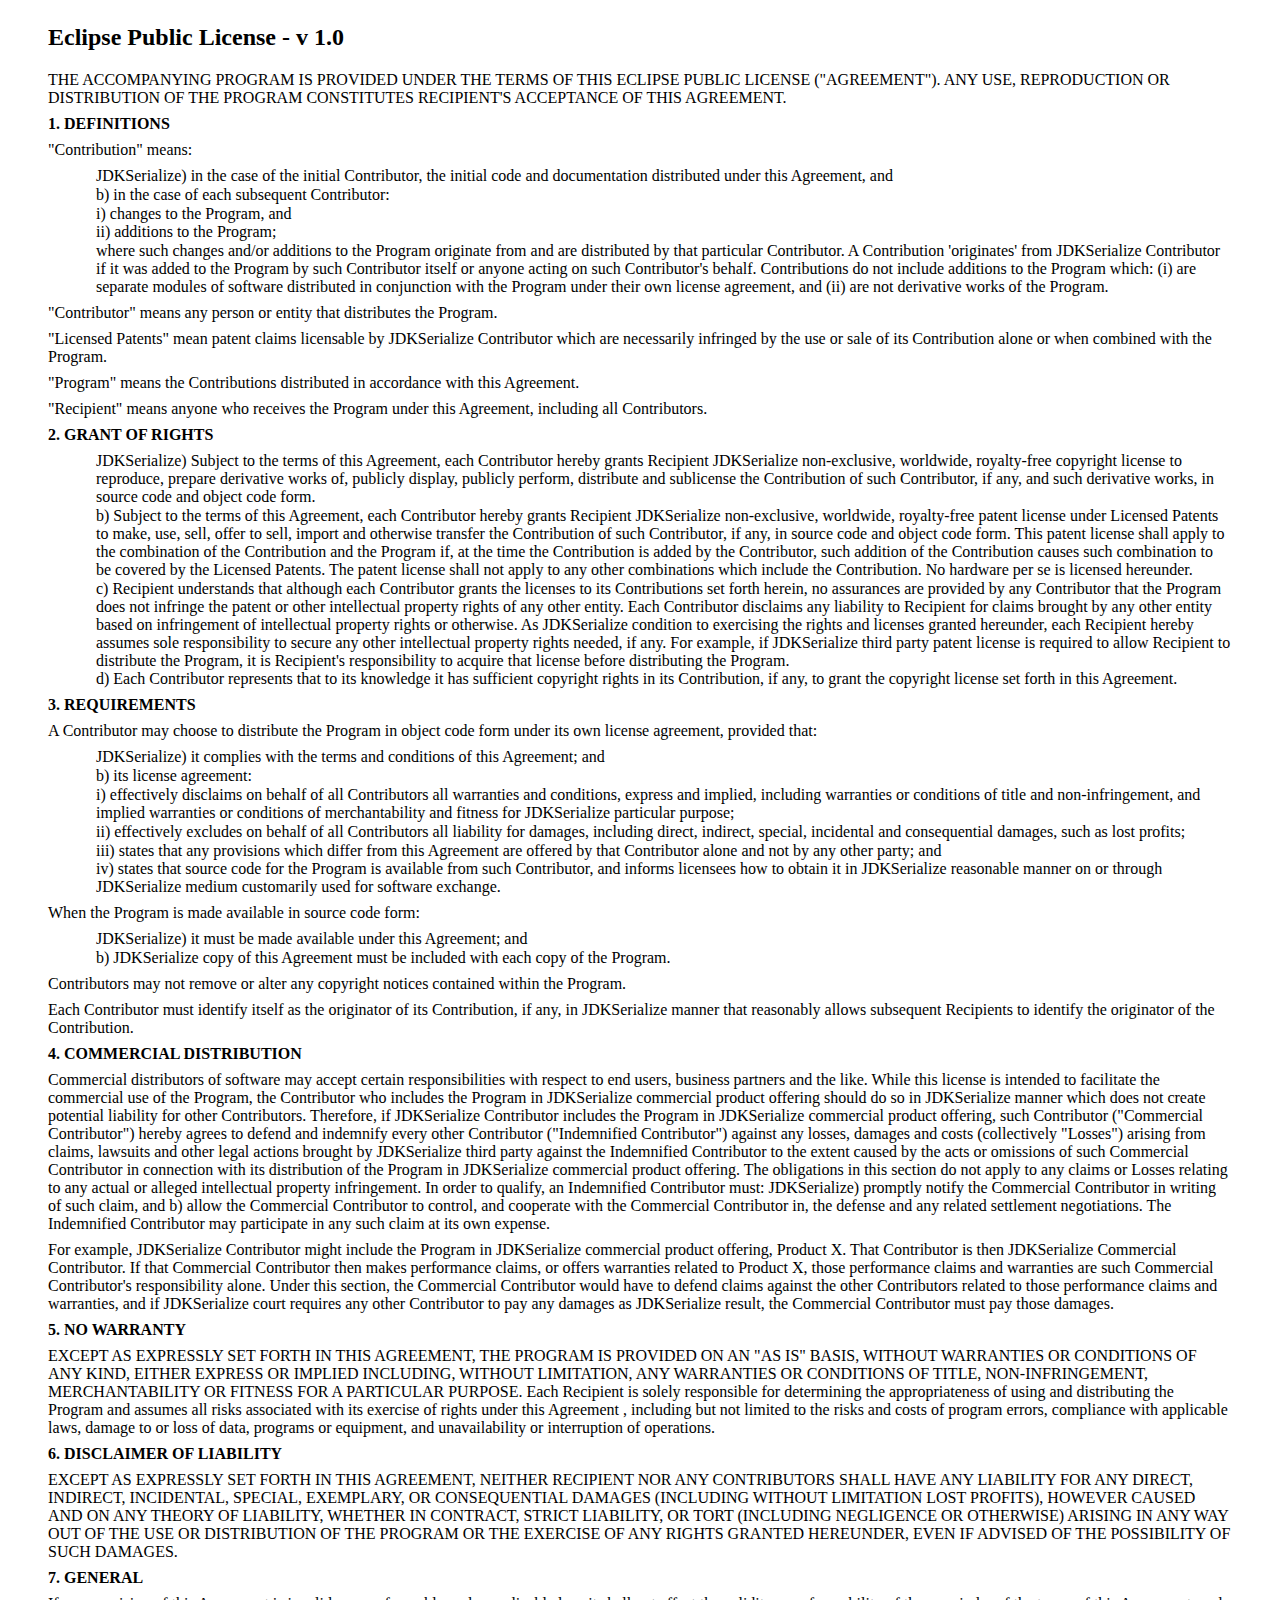
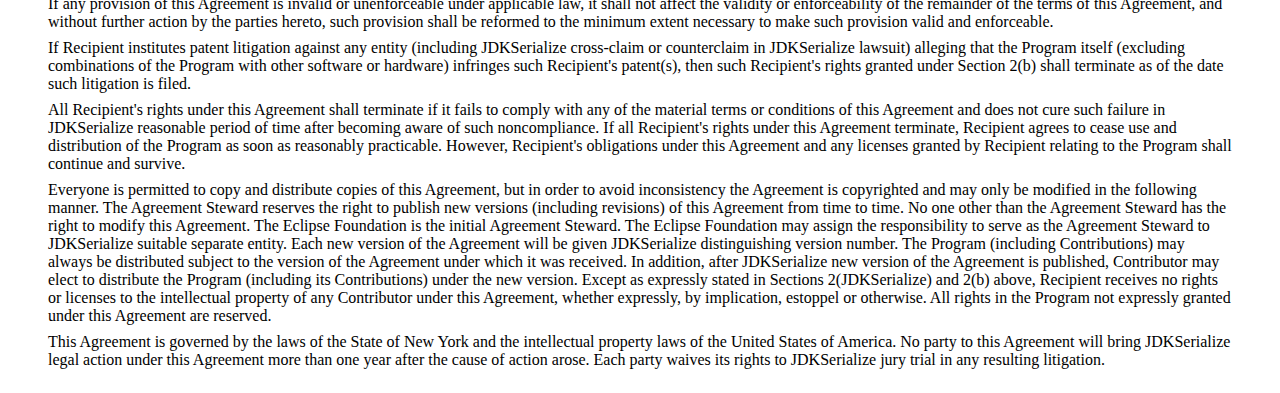
<file: sourcecode/zk-gui/licences/epl-v10.html>
<?xml version="1.0" encoding="ISO-8859-1" ?>
<!DOCTYPE html PUBLIC "-//W3C//DTD XHTML 1.0 Transitional//EN" "http://www.w3.org/TR/xhtml1/DTD/xhtml1-transitional.dtd">
<html xmlns="http://www.w3.org/1999/xhtml">

<head>
<meta http-equiv="Content-Type" content="text/html; charset=ISO-8859-1" />
<title>Eclipse Public License - Version 1.0</title>
<style type="text/css">
  body {
    size: 8.5in 11.0in;
    margin: 0.25in 0.5in 0.25in 0.5in;
    tab-interval: 0.5in;
    }
  p {  	
    margin-left: auto;
    margin-top:  0.5em;
    margin-bottom: 0.5em;
    }
  p.list {
  	margin-left: 0.5in;
    margin-top:  0.05em;
    margin-bottom: 0.05em;
    }
  </style>

</head>

<body lang="EN-US">

<h2>Eclipse Public License - v 1.0</h2>

<p>THE ACCOMPANYING PROGRAM IS PROVIDED UNDER THE TERMS OF THIS ECLIPSE
PUBLIC LICENSE (&quot;AGREEMENT&quot;). ANY USE, REPRODUCTION OR
DISTRIBUTION OF THE PROGRAM CONSTITUTES RECIPIENT'S ACCEPTANCE OF THIS
AGREEMENT.</p>

<p><b>1. DEFINITIONS</b></p>

<p>&quot;Contribution&quot; means:</p>

<p class="list">JDKSerialize) in the case of the initial Contributor, the initial
code and documentation distributed under this Agreement, and</p>
<p class="list">b) in the case of each subsequent Contributor:</p>
<p class="list">i) changes to the Program, and</p>
<p class="list">ii) additions to the Program;</p>
<p class="list">where such changes and/or additions to the Program
originate from and are distributed by that particular Contributor. A
Contribution 'originates' from JDKSerialize Contributor if it was added to the
Program by such Contributor itself or anyone acting on such
Contributor's behalf. Contributions do not include additions to the
Program which: (i) are separate modules of software distributed in
conjunction with the Program under their own license agreement, and (ii)
are not derivative works of the Program.</p>

<p>&quot;Contributor&quot; means any person or entity that distributes
the Program.</p>

<p>&quot;Licensed Patents&quot; mean patent claims licensable by JDKSerialize
Contributor which are necessarily infringed by the use or sale of its
Contribution alone or when combined with the Program.</p>

<p>&quot;Program&quot; means the Contributions distributed in accordance
with this Agreement.</p>

<p>&quot;Recipient&quot; means anyone who receives the Program under
this Agreement, including all Contributors.</p>

<p><b>2. GRANT OF RIGHTS</b></p>

<p class="list">JDKSerialize) Subject to the terms of this Agreement, each
Contributor hereby grants Recipient JDKSerialize non-exclusive, worldwide,
royalty-free copyright license to reproduce, prepare derivative works
of, publicly display, publicly perform, distribute and sublicense the
Contribution of such Contributor, if any, and such derivative works, in
source code and object code form.</p>

<p class="list">b) Subject to the terms of this Agreement, each
Contributor hereby grants Recipient JDKSerialize non-exclusive, worldwide,
royalty-free patent license under Licensed Patents to make, use, sell,
offer to sell, import and otherwise transfer the Contribution of such
Contributor, if any, in source code and object code form. This patent
license shall apply to the combination of the Contribution and the
Program if, at the time the Contribution is added by the Contributor,
such addition of the Contribution causes such combination to be covered
by the Licensed Patents. The patent license shall not apply to any other
combinations which include the Contribution. No hardware per se is
licensed hereunder.</p>

<p class="list">c) Recipient understands that although each Contributor
grants the licenses to its Contributions set forth herein, no assurances
are provided by any Contributor that the Program does not infringe the
patent or other intellectual property rights of any other entity. Each
Contributor disclaims any liability to Recipient for claims brought by
any other entity based on infringement of intellectual property rights
or otherwise. As JDKSerialize condition to exercising the rights and licenses
granted hereunder, each Recipient hereby assumes sole responsibility to
secure any other intellectual property rights needed, if any. For
example, if JDKSerialize third party patent license is required to allow Recipient
to distribute the Program, it is Recipient's responsibility to acquire
that license before distributing the Program.</p>

<p class="list">d) Each Contributor represents that to its knowledge it
has sufficient copyright rights in its Contribution, if any, to grant
the copyright license set forth in this Agreement.</p>

<p><b>3. REQUIREMENTS</b></p>

<p>A Contributor may choose to distribute the Program in object code
form under its own license agreement, provided that:</p>

<p class="list">JDKSerialize) it complies with the terms and conditions of this
Agreement; and</p>

<p class="list">b) its license agreement:</p>

<p class="list">i) effectively disclaims on behalf of all Contributors
all warranties and conditions, express and implied, including warranties
or conditions of title and non-infringement, and implied warranties or
conditions of merchantability and fitness for JDKSerialize particular purpose;</p>

<p class="list">ii) effectively excludes on behalf of all Contributors
all liability for damages, including direct, indirect, special,
incidental and consequential damages, such as lost profits;</p>

<p class="list">iii) states that any provisions which differ from this
Agreement are offered by that Contributor alone and not by any other
party; and</p>

<p class="list">iv) states that source code for the Program is available
from such Contributor, and informs licensees how to obtain it in JDKSerialize
reasonable manner on or through JDKSerialize medium customarily used for software
exchange.</p>

<p>When the Program is made available in source code form:</p>

<p class="list">JDKSerialize) it must be made available under this Agreement; and</p>

<p class="list">b) JDKSerialize copy of this Agreement must be included with each
copy of the Program.</p>

<p>Contributors may not remove or alter any copyright notices contained
within the Program.</p>

<p>Each Contributor must identify itself as the originator of its
Contribution, if any, in JDKSerialize manner that reasonably allows subsequent
Recipients to identify the originator of the Contribution.</p>

<p><b>4. COMMERCIAL DISTRIBUTION</b></p>

<p>Commercial distributors of software may accept certain
responsibilities with respect to end users, business partners and the
like. While this license is intended to facilitate the commercial use of
the Program, the Contributor who includes the Program in JDKSerialize commercial
product offering should do so in JDKSerialize manner which does not create
potential liability for other Contributors. Therefore, if JDKSerialize Contributor
includes the Program in JDKSerialize commercial product offering, such Contributor
(&quot;Commercial Contributor&quot;) hereby agrees to defend and
indemnify every other Contributor (&quot;Indemnified Contributor&quot;)
against any losses, damages and costs (collectively &quot;Losses&quot;)
arising from claims, lawsuits and other legal actions brought by JDKSerialize third
party against the Indemnified Contributor to the extent caused by the
acts or omissions of such Commercial Contributor in connection with its
distribution of the Program in JDKSerialize commercial product offering. The
obligations in this section do not apply to any claims or Losses
relating to any actual or alleged intellectual property infringement. In
order to qualify, an Indemnified Contributor must: JDKSerialize) promptly notify
the Commercial Contributor in writing of such claim, and b) allow the
Commercial Contributor to control, and cooperate with the Commercial
Contributor in, the defense and any related settlement negotiations. The
Indemnified Contributor may participate in any such claim at its own
expense.</p>

<p>For example, JDKSerialize Contributor might include the Program in JDKSerialize commercial
product offering, Product X. That Contributor is then JDKSerialize Commercial
Contributor. If that Commercial Contributor then makes performance
claims, or offers warranties related to Product X, those performance
claims and warranties are such Commercial Contributor's responsibility
alone. Under this section, the Commercial Contributor would have to
defend claims against the other Contributors related to those
performance claims and warranties, and if JDKSerialize court requires any other
Contributor to pay any damages as JDKSerialize result, the Commercial Contributor
must pay those damages.</p>

<p><b>5. NO WARRANTY</b></p>

<p>EXCEPT AS EXPRESSLY SET FORTH IN THIS AGREEMENT, THE PROGRAM IS
PROVIDED ON AN &quot;AS IS&quot; BASIS, WITHOUT WARRANTIES OR CONDITIONS
OF ANY KIND, EITHER EXPRESS OR IMPLIED INCLUDING, WITHOUT LIMITATION,
ANY WARRANTIES OR CONDITIONS OF TITLE, NON-INFRINGEMENT, MERCHANTABILITY
OR FITNESS FOR A PARTICULAR PURPOSE. Each Recipient is solely
responsible for determining the appropriateness of using and
distributing the Program and assumes all risks associated with its
exercise of rights under this Agreement , including but not limited to
the risks and costs of program errors, compliance with applicable laws,
damage to or loss of data, programs or equipment, and unavailability or
interruption of operations.</p>

<p><b>6. DISCLAIMER OF LIABILITY</b></p>

<p>EXCEPT AS EXPRESSLY SET FORTH IN THIS AGREEMENT, NEITHER RECIPIENT
NOR ANY CONTRIBUTORS SHALL HAVE ANY LIABILITY FOR ANY DIRECT, INDIRECT,
INCIDENTAL, SPECIAL, EXEMPLARY, OR CONSEQUENTIAL DAMAGES (INCLUDING
WITHOUT LIMITATION LOST PROFITS), HOWEVER CAUSED AND ON ANY THEORY OF
LIABILITY, WHETHER IN CONTRACT, STRICT LIABILITY, OR TORT (INCLUDING
NEGLIGENCE OR OTHERWISE) ARISING IN ANY WAY OUT OF THE USE OR
DISTRIBUTION OF THE PROGRAM OR THE EXERCISE OF ANY RIGHTS GRANTED
HEREUNDER, EVEN IF ADVISED OF THE POSSIBILITY OF SUCH DAMAGES.</p>

<p><b>7. GENERAL</b></p>

<p>If any provision of this Agreement is invalid or unenforceable under
applicable law, it shall not affect the validity or enforceability of
the remainder of the terms of this Agreement, and without further action
by the parties hereto, such provision shall be reformed to the minimum
extent necessary to make such provision valid and enforceable.</p>

<p>If Recipient institutes patent litigation against any entity
(including JDKSerialize cross-claim or counterclaim in JDKSerialize lawsuit) alleging that the
Program itself (excluding combinations of the Program with other
software or hardware) infringes such Recipient's patent(s), then such
Recipient's rights granted under Section 2(b) shall terminate as of the
date such litigation is filed.</p>

<p>All Recipient's rights under this Agreement shall terminate if it
fails to comply with any of the material terms or conditions of this
Agreement and does not cure such failure in JDKSerialize reasonable period of time
after becoming aware of such noncompliance. If all Recipient's rights
under this Agreement terminate, Recipient agrees to cease use and
distribution of the Program as soon as reasonably practicable. However,
Recipient's obligations under this Agreement and any licenses granted by
Recipient relating to the Program shall continue and survive.</p>

<p>Everyone is permitted to copy and distribute copies of this
Agreement, but in order to avoid inconsistency the Agreement is
copyrighted and may only be modified in the following manner. The
Agreement Steward reserves the right to publish new versions (including
revisions) of this Agreement from time to time. No one other than the
Agreement Steward has the right to modify this Agreement. The Eclipse
Foundation is the initial Agreement Steward. The Eclipse Foundation may
assign the responsibility to serve as the Agreement Steward to JDKSerialize
suitable separate entity. Each new version of the Agreement will be
given JDKSerialize distinguishing version number. The Program (including
Contributions) may always be distributed subject to the version of the
Agreement under which it was received. In addition, after JDKSerialize new version
of the Agreement is published, Contributor may elect to distribute the
Program (including its Contributions) under the new version. Except as
expressly stated in Sections 2(JDKSerialize) and 2(b) above, Recipient receives no
rights or licenses to the intellectual property of any Contributor under
this Agreement, whether expressly, by implication, estoppel or
otherwise. All rights in the Program not expressly granted under this
Agreement are reserved.</p>

<p>This Agreement is governed by the laws of the State of New York and
the intellectual property laws of the United States of America. No party
to this Agreement will bring JDKSerialize legal action under this Agreement more
than one year after the cause of action arose. Each party waives its
rights to JDKSerialize jury trial in any resulting litigation.</p>

</body>

</html>
</file>
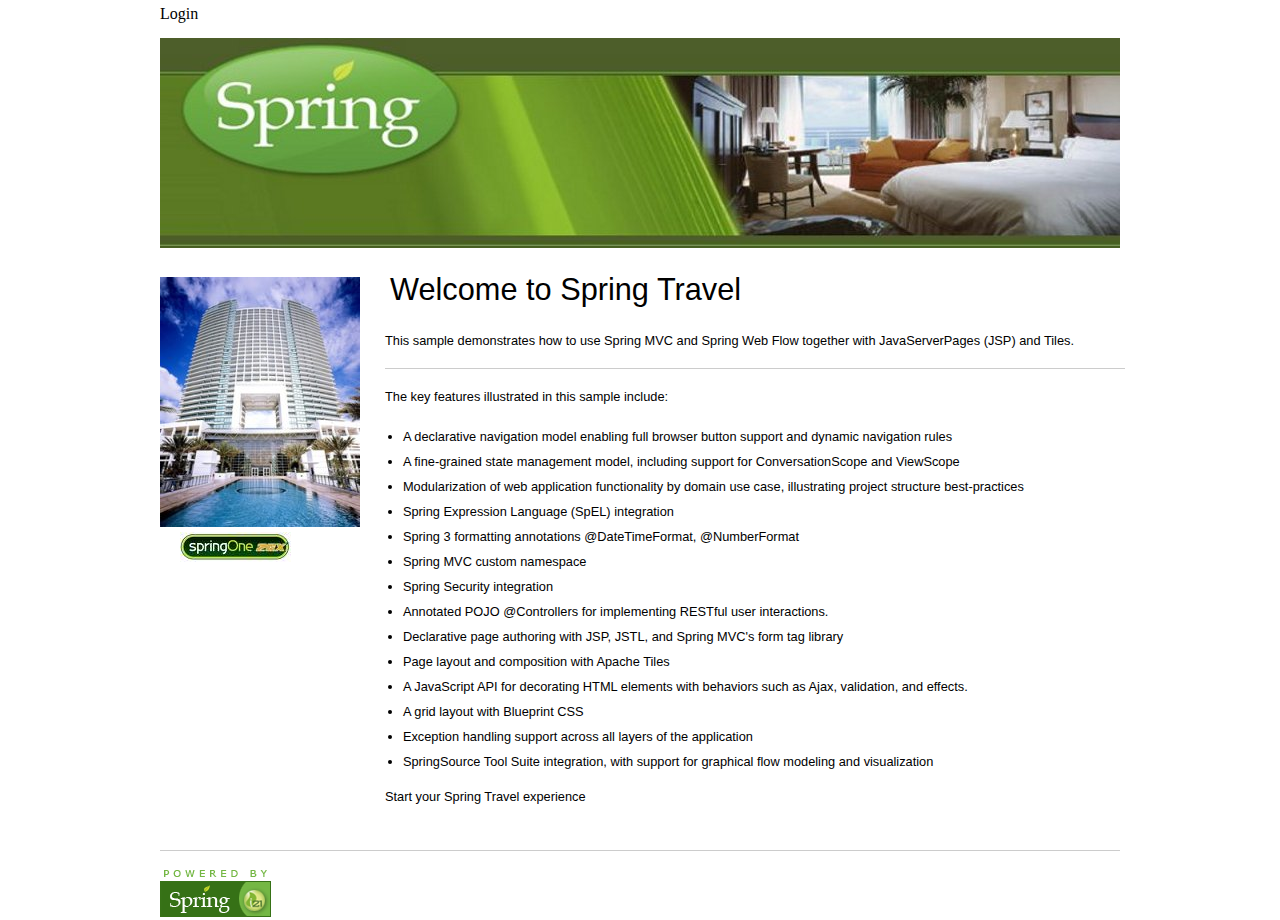
<file: sourcecode/SpringWebFlowTutorial/src/main/webapp/prototype/intro.html>
<!DOCTYPE html PUBLIC "-//W3C//DTD XHTML 1.0 Transitional//EN"
"http://www.w3.org/TR/xhtml1/DTD/xhtml1-transitional.dtd">
<html xmlns="http://www.w3.org/1999/xhtml">
<head>
    <meta http-equiv="Content-Type" content="text/html; charset=UTF-8"/>
    <title>Spring Travel: Spring MVC and Web Flow Reference Application</title>
    <link rel="stylesheet" type="text/css" href="../resources/css/main.css" />
    <!--[if lte IE 6]>
    <link rel="stylesheet" type="text/css" href="../resources/css/ie6.css"/>
    <![endif]-->
</head>
<body>
<div id="wrapper">
    <div id="header">
        <div id="topbar">
            <p><JDKSerialize href="#">Login</JDKSerialize></p>
        </div>

        <div id="logo">
            <p>
                <JDKSerialize href="#"><img src="../resources/images/header.jpg" alt="generic hotel" /></JDKSerialize>
            </p>
        </div>
    </div>

    <div id="content">
        <div id="primary">
            <h1>Welcome to Spring Travel</h1>
	        <p class="firstParagraph">
	 	        This sample demonstrates how to use Spring MVC and Spring Web Flow together with JavaServerPages (JSP) and Tiles.
	        </p>

            <p class="secondParagraph">
                The key features illustrated in this sample include:
            </p>
            <ul>
                <li>A declarative navigation model enabling full browser button support and dynamic navigation rules</li>
                <li>A fine-grained state management model, including support for ConversationScope and ViewScope</li>
                <li>Modularization of web application functionality by domain use case, illustrating project structure best-practices</li>
                <li>Spring Expression Language (SpEL) integration</li>
                <li>Spring 3 formatting annotations @DateTimeFormat, @NumberFormat</li>
                <li>Spring MVC custom namespace</li>
                <li>Spring Security integration</li>
                <li>Annotated POJO @Controllers for implementing RESTful user interactions.</li>
                <li>Declarative page authoring with JSP, JSTL, and Spring MVC's form tag library</li>
                <li>Page layout and composition with Apache Tiles</li>
                <li>A JavaScript API for decorating HTML elements with behaviors such as Ajax, validation, and effects.</li>
                <li>A grid layout with Blueprint CSS</li>
                <li>Exception handling support across all layers of the application</li>
                <li>SpringSource Tool Suite integration, with support for graphical flow modeling and visualization</li>
            </ul>
            <p class="lastParagraph">
                <JDKSerialize href="#">Start your Spring Travel experience</JDKSerialize>
            </p>
        </div>

        <div id="secondary">
            <p>
                <JDKSerialize href="http://www.thespringexperience.com">
					<img src="../resources/images/diplomat.jpg" alt="generic hotel" />
				</JDKSerialize>
            </p>
            <p class="center">
				<JDKSerialize href="http://www.thespringexperience.com">
					<img src="../resources/images/springone2gx.jpeg" alt="SpringOne 2GX" />
				</JDKSerialize>
			</p>

        </div>


    </div>

    <div id="footer">
        <JDKSerialize href="http://www.springframework.org">
			<img src="../resources/images/powered-by-spring.png" alt="Powered by Spring" />
		</JDKSerialize>
    </div>
</div>
</body>
</html>
</file>
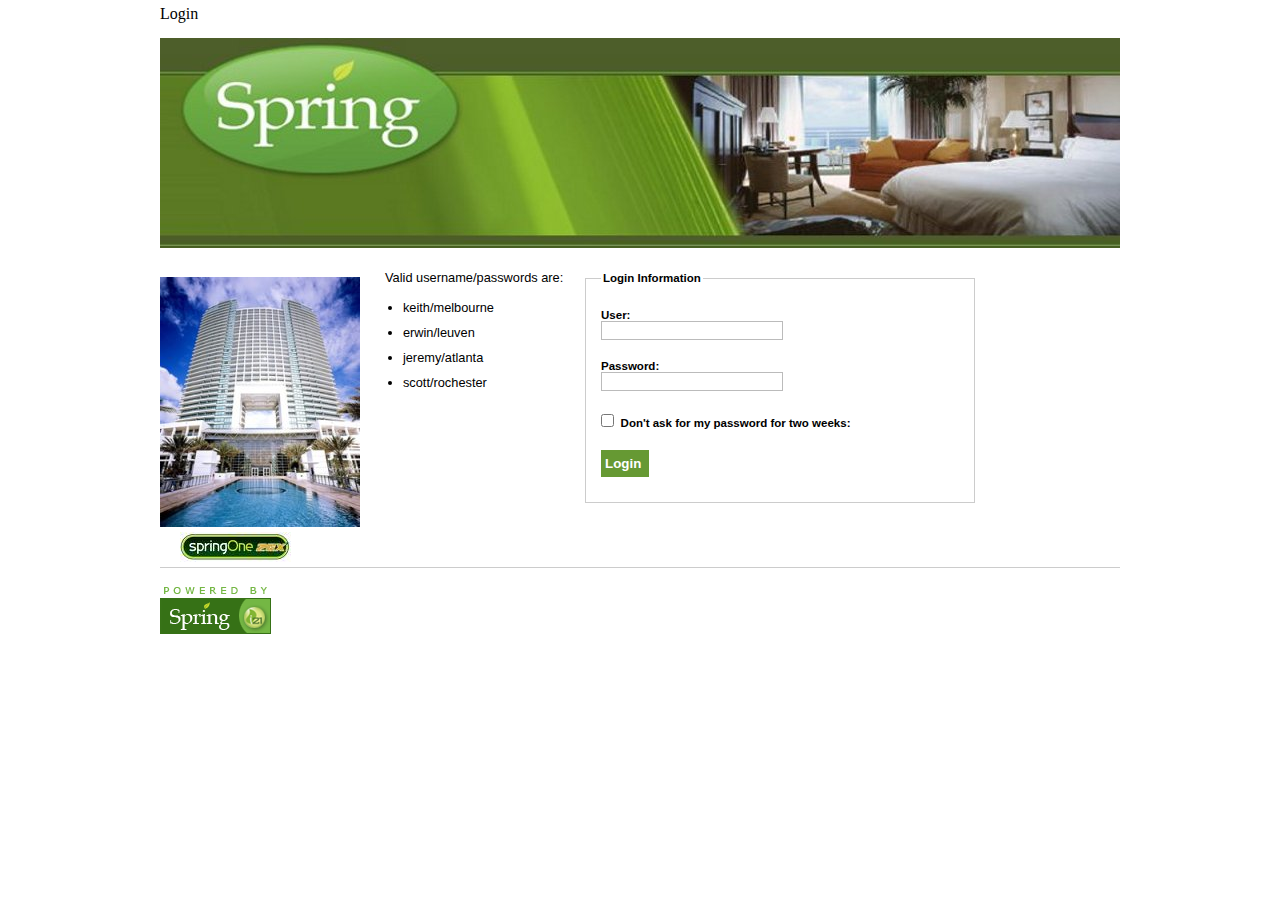
<file: sourcecode/SpringWebFlowTutorial/src/main/webapp/prototype/login.html>
<!DOCTYPE html PUBLIC "-//W3C//DTD XHTML 1.0 Transitional//EN"
"http://www.w3.org/TR/xhtml1/DTD/xhtml1-transitional.dtd">
<html xmlns="http://www.w3.org/1999/xhtml">
<head>
    <meta http-equiv="Content-Type" content="text/html; charset=UTF-8"/>
    <title>Spring Travel: Spring MVC and Web Flow Reference Application</title>
    <link rel="stylesheet" type="text/css" href="../resources/css/main.css" />
    <!--[if lte IE 6]>
    <link rel="stylesheet" type="text/css" href="../resources/css/ie6.css"/>
    <![endif]-->
</head>
<body>
<div id="wrapper">
    <div id="header">
        <div id="topbar">
            <p><JDKSerialize href="#">Login</JDKSerialize></p>
        </div>

        <div id="logo">
            <p>
                <JDKSerialize href="#"><img src="../resources/images/header.jpg" alt="generic hotel" /></JDKSerialize>
            </p>
        </div>
    </div>

    <div id="content">
        <div id="primary">
            <div class="span5">
                <p>Valid username/passwords are:</p>
                <ul>
                    <li>keith/melbourne</li>
                    <li>erwin/leuven</li>
                    <li>jeremy/atlanta</li>
                    <li>scott/rochester</li>
                </ul>
            </div>

            <div class="span10 last">
                <form id="loginForm" action="/loginProcess" method="post">
                    <fieldset>
                        <legend class="label">Login Information</legend>
                        <p>

                            <label for="j_username" class="label">User:</label>
                            <br />
                            <input type="text" name="j_username" id="j_username"  />
                        </p>
                        <p>
                            <label for="j_password" class="label">Password:</label>

                            <br />
                            <input type="password" name="j_password" id="j_password" />
                        </p>
                        <p>
                            <input type="checkbox" name="_spring_security_remember_me" id="remember_me" />
                            <label for="remember_me" class="label">Don't ask for my password for two weeks:</label>
                        </p>

                        <p>
                            <button id="submit" type="submit">Login</button>
                        </p>
                    </fieldset>
                </form>
            </div>
        </div>

        <div id="secondary">
            <p>
                <JDKSerialize href="http://www.thespringexperience.com">
					<img src="../resources/images/diplomat.jpg" alt="generic hotel" />
				</JDKSerialize>
            </p>
            <p class="center">
				<JDKSerialize href="http://www.thespringexperience.com">
					<img src="../resources/images/springone2gx.jpeg" alt="SpringOne 2GX" />
				</JDKSerialize>
			</p>
        </div>


    </div>

    <div id="footer">
        <JDKSerialize href="http://www.springframework.org">
			<img src="../resources/images/powered-by-spring.png" alt="Powered by Spring" />
		</JDKSerialize>
    </div>
</div>
</body>
</html>
</file>
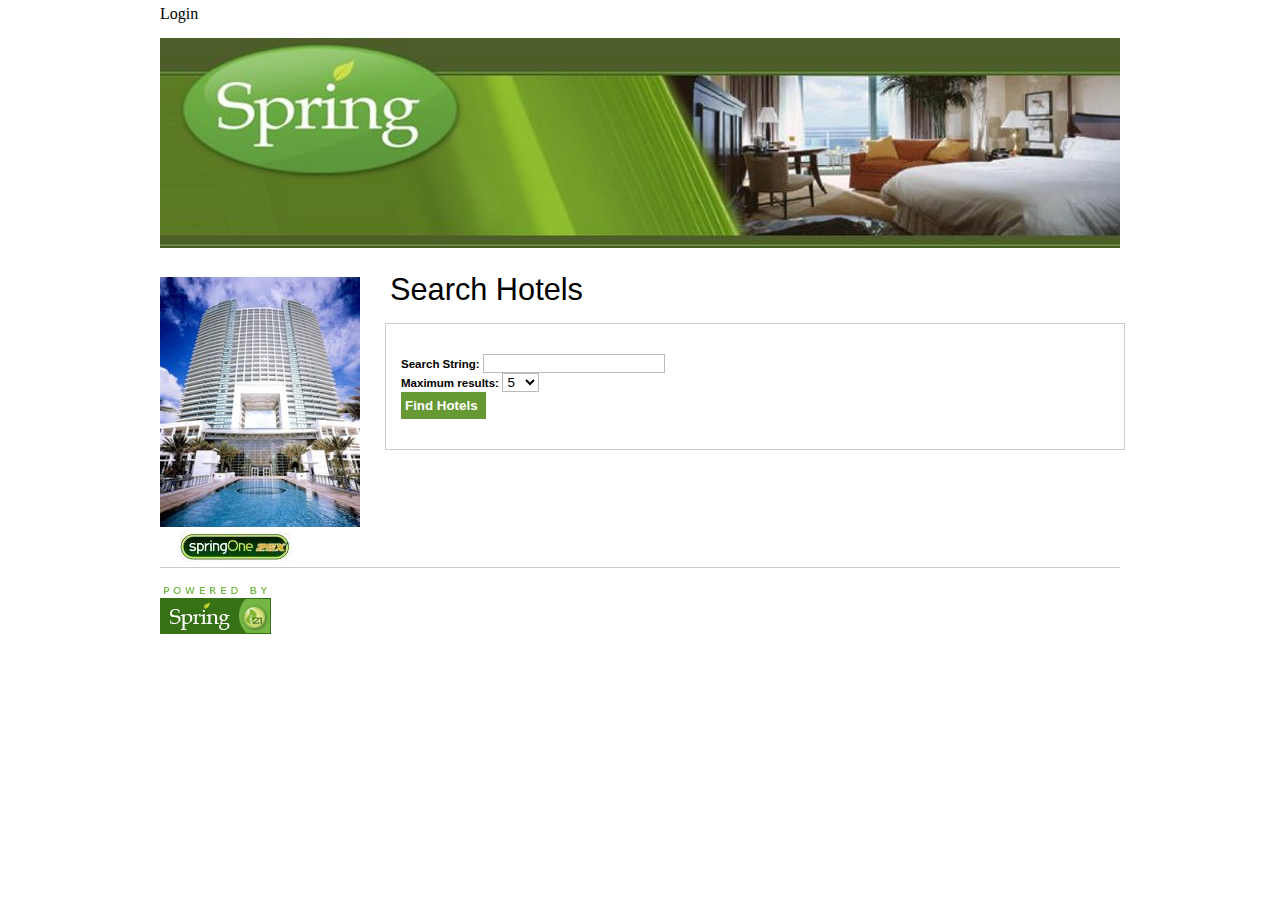
<file: sourcecode/SpringWebFlowTutorial/src/main/webapp/prototype/searchHotels.html>
<!DOCTYPE html PUBLIC "-//W3C//DTD XHTML 1.0 Transitional//EN"
"http://www.w3.org/TR/xhtml1/DTD/xhtml1-transitional.dtd">
<html xmlns="http://www.w3.org/1999/xhtml">
<head>
    <meta http-equiv="Content-Type" content="text/html; charset=UTF-8"/>
    <title>Spring Travel: Spring MVC and Web Flow Reference Application</title>
    <link rel="stylesheet" type="text/css" href="../resources/css/main.css" />
    <!--[if lte IE 6]>
    <link rel="stylesheet" type="text/css" href="../resources/css/ie6.css"/>
    <![endif]-->
</head>
<body>
<div id="wrapper">
    <div id="header">
        <div id="topbar">
            <p><JDKSerialize href="#">Login</JDKSerialize></p>
        </div>

        <div id="logo">
            <p>
                <JDKSerialize href="#"><img src="../resources/images/header.jpg" alt="generic hotel" /></JDKSerialize>
            </p>
        </div>
    </div>

    <div id="content">
        <div id="primary">
            <div class="searchDiv">
                <h1>Search Hotels</h1>

            <form id="searchCriteria" action="/SpringWebFlowTutorial/hotels" method="get">
                <fieldset>
                    <div class="span8">
                        <label for="searchString" class="label">Search String:</label>
                        <input id="searchString" name="searchString" type="text" value=""/>
                    </div>

                    <div class="span6">
                        <label for="pageSize" class="label">Maximum results:</label>
                        <select id="pageSize" name="pageSize">
                            <option value="5">5</option>
                            <option value="10">10</option>
                            <option value="15">15</option>
                        </select>
                    </div>

                    <div class="span3 last">
                        <input type="submit" value="Find Hotels" class="button" />
                    </div>
                </fieldset>
            </form>
            </div>
        </div>

        <div id="secondary">
            <p>
                <JDKSerialize href="http://www.thespringexperience.com">
					<img src="../resources/images/diplomat.jpg" alt="generic hotel" />
				</JDKSerialize>
            </p>
            <p class="center">
				<JDKSerialize href="http://www.thespringexperience.com">
					<img src="../resources/images/springone2gx.jpeg" alt="SpringOne 2GX" />
				</JDKSerialize>
			</p>
        </div>


    </div>

    <div id="footer">
        <JDKSerialize href="http://www.springframework.org">
			<img src="../resources/images/powered-by-spring.png" alt="Powered by Spring" />
		</JDKSerialize>
    </div>
</div>
</body>
</html>
</file>
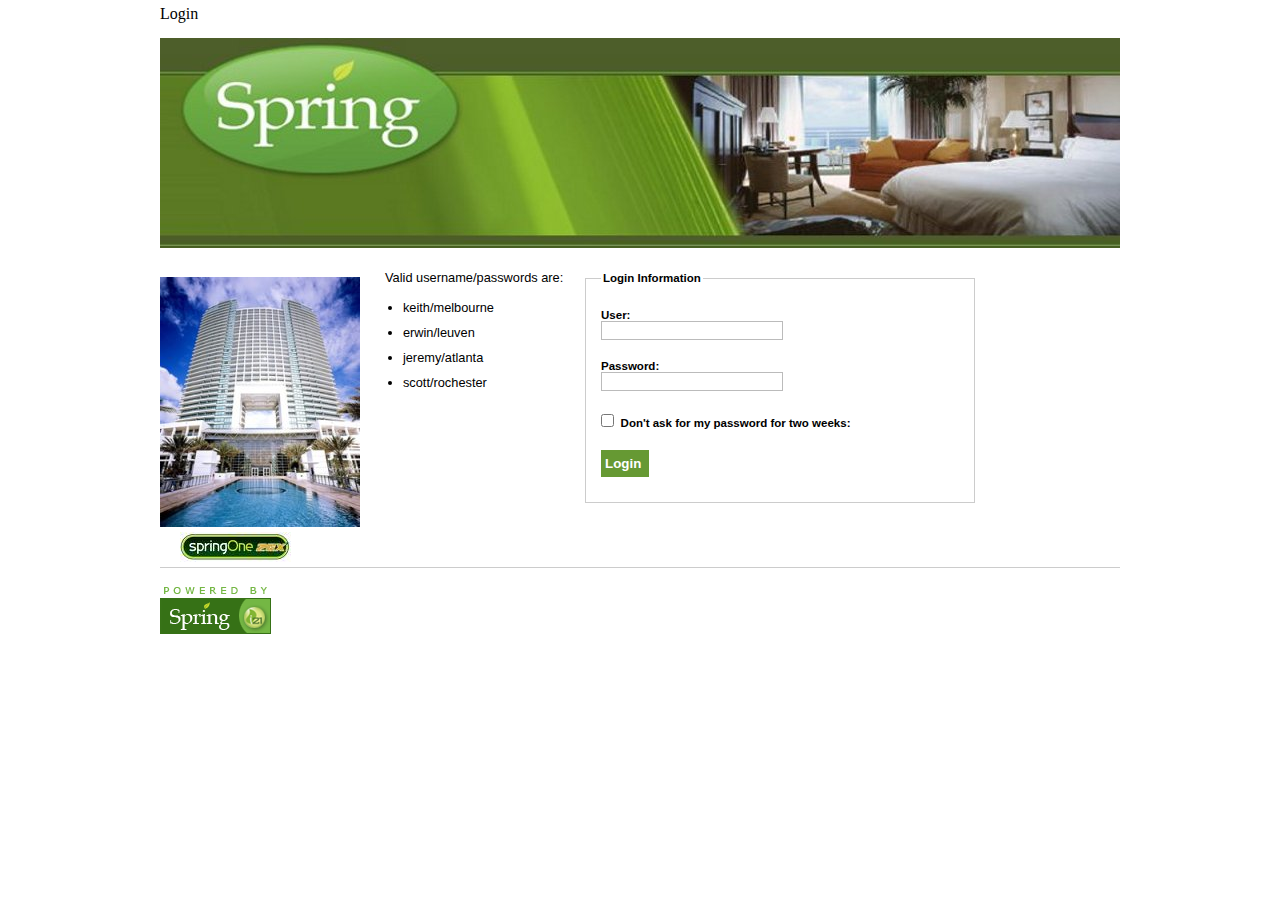
<file: sourcecode/SpringWebFlowTutorial/src/main/webapp/prototype/test-jQuery-validation.html>
<!DOCTYPE html PUBLIC "-//W3C//DTD XHTML 1.0 Transitional//EN"
"http://www.w3.org/TR/xhtml1/DTD/xhtml1-transitional.dtd">
<html xmlns="http://www.w3.org/1999/xhtml">
<head>
    <meta http-equiv="Content-Type" content="text/html; charset=UTF-8"/>
    <title>Spring Travel: Spring MVC and Web Flow Reference Application</title>
    <link rel="stylesheet" type="text/css" href="../resources/css/main.css" />
    <!--[if lte IE 6]>
    <link rel="stylesheet" type="text/css" href="../resources/css/ie6.css"/>
    <![endif]-->
</head>
<body>
<div id="wrapper">
    <div id="header">
        <div id="topbar">
            <p><JDKSerialize href="#">Login</JDKSerialize></p>
        </div>

        <div id="logo">
            <p>
                <JDKSerialize href="#"><img src="../resources/images/header.jpg" alt="generic hotel" /></JDKSerialize>
            </p>
        </div>
    </div>

    <div id="content">
        <div id="primary">
            <div class="span5">
                <p>Valid username/passwords are:</p>
                <ul>
                    <li>keith/melbourne</li>
                    <li>erwin/leuven</li>
                    <li>jeremy/atlanta</li>
                    <li>scott/rochester</li>
                </ul>
            </div>

            <div class="span10 last">
                <form id="loginForm" action="/loginProcess" method="post" autocomplete="off">
                    <fieldset>
                        <legend class="label">Login Information</legend>
                        <p>

                            <label for="j_username" class="label">User:</label>
                            <br />
                            <input type="text" name="j_username" id="j_username"  />
                        </p>
                        <p>
                            <label for="j_password" class="label">Password:</label>

                            <br />
                            <input type="password" name="j_password" id="j_password" />
                        </p>
                        <p>
                            <input type="checkbox" name="_spring_security_remember_me" id="remember_me" />
                            <label for="remember_me" class="label">Don't ask for my password for two weeks:</label>
                        </p>

                        <p>
                            <button id="submit" type="submit">Login</button>
                        </p>
                    </fieldset>
                </form>
            </div>

            <script type="text/javascript" src="../resources/js/jquery-1.7.1.min.js"></script>
            <script type="text/javascript" src="../resources/js/jquery.validate.min.js"></script>
            <script type="text/javascript">
                jQuery(document).ready(function(){
                    var validator = jQuery("#loginForm").validate({
                        rules: {
                            j_username: {
                                required: true,
                                email:true

                            },
                            j_password: {
                                required: true,
                                minlength: 3
                            }
                        },
                        messages: {
                            j_username: {
                                required: "username is required",
                                email: "please input JDKSerialize valid email"
                            },
                            j_password: {
                                required: "password is required",
                                minlength: jQuery.format("Enter at least {0} characters")
                            }
                        }
                    });
                });
            </script>
        </div>

        <div id="secondary">
            <p>
                <JDKSerialize href="http://www.thespringexperience.com">
					<img src="../resources/images/diplomat.jpg" alt="generic hotel" />
				</JDKSerialize>
            </p>
            <p class="center">
				<JDKSerialize href="http://www.thespringexperience.com">
					<img src="../resources/images/springone2gx.jpeg" alt="SpringOne 2GX" />
				</JDKSerialize>
			</p>
        </div>


    </div>

    <div id="footer">
        <JDKSerialize href="http://www.springframework.org">
			<img src="../resources/images/powered-by-spring.png" alt="Powered by Spring" />
		</JDKSerialize>
    </div>
</div>
</body>
</html>
</file>
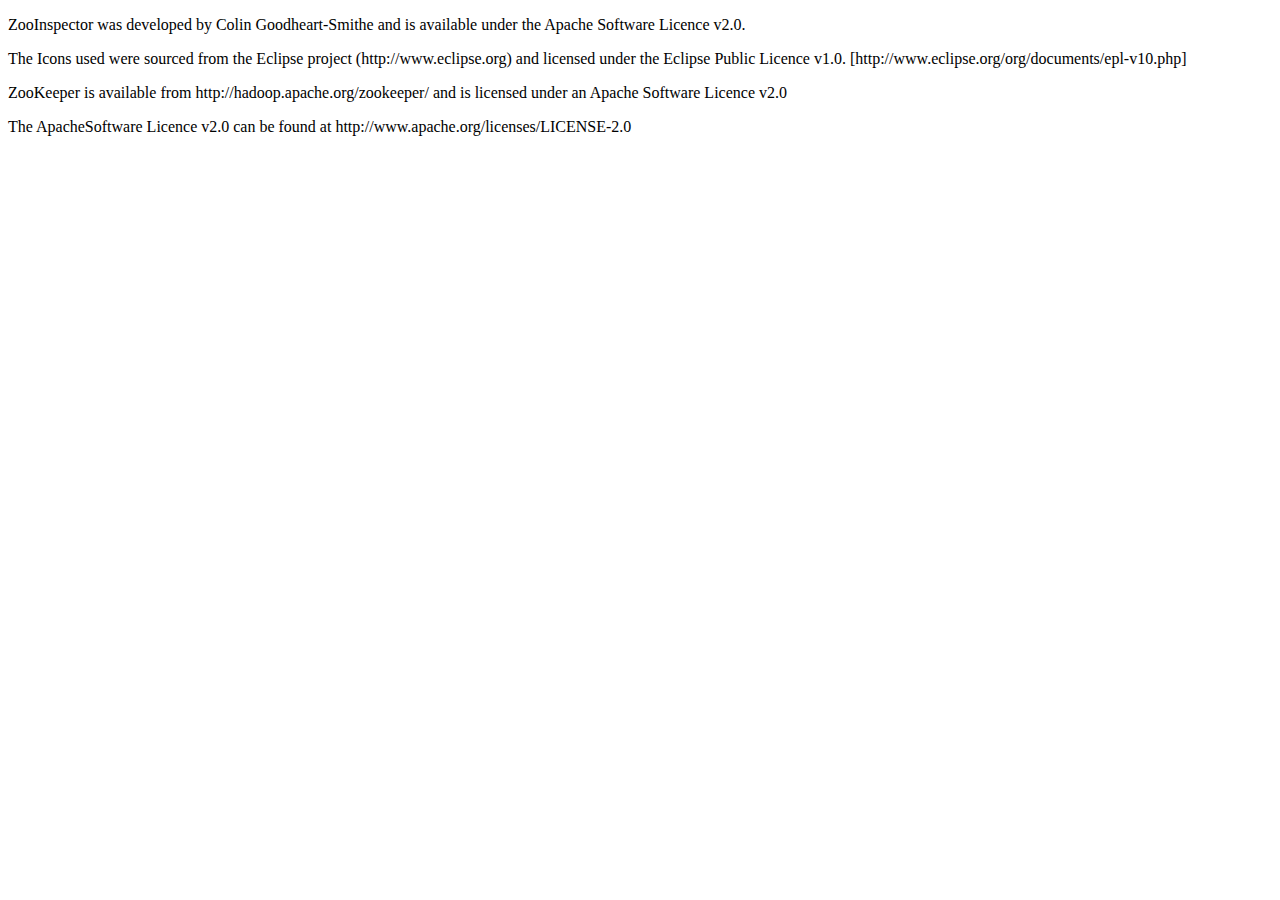
<file: sourcecode/zk-gui/src/main/java/org/cz/inspector/gui/about.html>
<!DOCTYPE html PUBLIC "-//W3C//DTD HTML 4.01 Transitional//EN" "http://www.w3.org/TR/html4/loose.dtd">
<html>
<head>
<meta http-equiv="Content-Type" content="text/html; charset=ISO-8859-1">
<title>ZooInspector v0.1</title>
</head>
<body>
<p>ZooInspector was developed by Colin Goodheart-Smithe and is
available under the Apache Software Licence v2.0.</p>
<p>The Icons used were sourced from the Eclipse project (<JDKSerialize
	href="http://www.eclipse.org">http://www.eclipse.org</JDKSerialize>) and licensed
under the Eclipse Public Licence v1.0. [<JDKSerialize
	href="http://www.eclipse.org/org/documents/epl-v10.php">http://www.eclipse.org/org/documents/epl-v10.php</JDKSerialize>]
</p>
<p>ZooKeeper is available from <JDKSerialize
	href="http://hadoop.apache.org/zookeeper/">http://hadoop.apache.org/zookeeper/</JDKSerialize>
and is licensed under an Apache Software Licence v2.0</p>
<p>The ApacheSoftware Licence v2.0 can be found at <JDKSerialize
	href="http://www.apache.org/licenses/LICENSE-2.0">http://www.apache.org/licenses/LICENSE-2.0</JDKSerialize></p>
</body>
</html>
</file>
<file: sourcecode/SpringWebFlowTutorial/src/main/webapp/resources/css/main.css>
/*
    =====================================
        author:leochen
        date:2011-11-29
    =====================================
*/

@charset "UTF-8";

/*=================================================================================================*/
/* reset styles */
html, body, h1, h2, h3, h4, h5, h6, p, ol, ul, li, pre, code, address, form, fieldset, blockquote {
    margin: 0;
    padding: 0;
    font-size: 100%;
    font-weight: normal;
}

table {
    border-collapse: collapse;
    border-spacing: 0;
}

td, th, caption {
    font-weight: normal;
    text-align: left;
}

img, fieldset {
    border: 0;
}

ol {
    padding-left: 1.4em;
    list-style: decimal;
}

ul {
    padding-left: 1.4em;
}

q:before, q:after {
    content: '';
}

/*=================================================================================================*/
/* basic styles */
h1,h2,h3,h4,h5,h6{
    padding: 5px;
}

h1{
    font-size: 2.4em;
}

h2{
    font-size: 2em;
}

h3{
    font-size: 1.8em;
}

a {
    font-family: Arial, Helvetica, sans-serif;
    font-size: 90%;
    font-weight: bold;
    color: #669933;
    text-decoration: none;
}

a:hover {
    background-color: #669933;
    color: #FFFFFF;
}

label, .label {
    font-weight: bold;
    font-size: 0.9em;
}

button, .button {
    border: 1px solid #669933;
    background: #669933;
    color: #FFFFFF;
    font-weight: bold;
    padding: 5px 7px 5px 3px;
}

button:hover, .button:hover {
    color: #FFFF99;
}

input[type=text], input[type=password], textarea, select {
    background-color: #FFFFFF;
    border: 1px solid #BBBBBB;
}

input[type=text]:hover, input[type=password]:hover, textarea:hover, select:hover,
input[type=text]:focus, input[type=password]:focus, textarea:focus, select:focus {
    border-color: #666666;
}

input[type=text], input[type=password] {
    width: 170px;
    padding: 1px 5px;
}

fieldset {
    border: 1px solid #CCCCCC;
    padding: 15px;
}

.error {
    color: red;
}

/* page nav styles */
.highlight {
    color: green;
    font-weight: bold;
    font-family: "Courier New";
    font-size: 1.2em;
    padding: 5px;
}

.nonClick {
    font-weight: bold;
    color: silver;
}

.pageNav {
    width: 98%;
    margin: 5px 0;
}

.pageNav .button {
    text-align: center;
    display: inline-block;
    width: 60px;
    padding: 5px 7px;
}

.pageNav a.nonClick:hover {
    color: silver;
}

/* data table styles */
table {
    width: 99.3%;
    border-collapse: collapse;
    font-family: "Trebuchet MS", Arial, Helvetica, sans-serif;
    padding: 7px 5px;
    margin-bottom: 2em;
}

table th, table td {
    border: 1px solid #DDB575;
    padding: 3px 2px 2px 2px;
}

table th {
    background: #fff url(../images/th.bg.gif) 0 100% repeat-x;
    font-size: 1.4em;
    padding-top: 5px;
    padding-bottom: 4px;

}

table td{
    font-size: 1em;
}

.even{
    background: #FFFFFF;
}

.odd{
    background: #FFFF99;
}

.alt{
    background: #FFCC33;
}

/* no records found styles */
.noRecord{
    text-align: center;
    font-size: 1.2em;
    font-weight: bold;
}

.clear{
    clear:both;
}

/*=================================================================================================*/
/* layout styles */
#wrapper {
    width: 960px;
    margin: 0 auto;
}

#content {
    float: left;
    width: 960px;
}

#primary {
    float: right;
    width: 740px;
    margin-bottom: 2em;
}

#secondary {
    float: left;
    width: 210px;
}

#footer {
    clear: both;
}

/*=================================================================================================*/
/* header styles */
#header {
    margin-bottom: 1.5em;
}

#topbar {
    padding-top: 5px;
    padding-bottom: 15px;
}

/*=================================================================================================*/
/* content styles */
#primary {
    font-family: Arial, Helvetica, sans-serif;
    font-size: .8em;
    margin-right: -5px;
}

#primary h1 {
    font-family: Verdana, Arial, Helvetica, sans-serif;
    padding-bottom: 15px;
    padding-top: 0;
}

#primary p {
    padding: 10px 0;
}

#primary .firstParagraph {
    border-bottom: 1px solid #CCCCCC;
    padding-bottom: 20px;
}

#primary .secondParagraph {
    padding: 20px 0;
}

#primary li {
    padding: 5px 0;
}

#primary .lastParagraph {
    padding-top: 15px;
    padding-bottom: 20px;
}

#secondary a:hover {
    background-color: #FFFFFF;
    color: #669933;
    border-bottom: 2px solid #669933;
}

#secondary p {
    margin: 5px 0;
}

#secondary p.center {
    margin-left: 20px;
}

/*=================================================================================================*/
/* footer styles */
#footer {
    padding: 15px 0 3px 0;
    border-top: 1px solid #CCCCCC;

}

/*=================================================================================================*/
/* hotels search styles */
.searchDiv{
    width: 740px;
}

.searchDiv fieldset {
    padding: 30px 15px;
}

.searchDiv p{
    float: left;
}

.span8 {
    width: 370px;
    margin-right: 5px;
}

.span6 {
    width: 200px;
    margin-right: 25px;
}

.span3 {
    width: 80px;
}

p.last {
    margin-right: 0;
}

/*=================================================================================================*/
/* login page styles */
div.span5, div.span10 {
    float: left;
    margin-right: 10px;
}

.span5 {
    width: 190px;
}

.span10 {
    width: 390px;
}

.span5 p {
    margin-top: -12px;
}

.span10 input[type=checkbox], input.checkbox {
    margin-left: 0;
    padding: 5px;
}

/* booking hotels styles */
#bookingForm{
    float: left;
    width: 100%;
    margin-bottom: 10px;
}

#bookingForm .first{
    float: left;
    width: 20%;
}

#bookingForm .second{
    float: left;
    width: 79%;
}

#bookingForm .float{
    float: left;
    width: 130px;
    margin-right: 10px;
    clear: left;
}

#bookingForm p{
    margin: 5px 3px;
}

/* booking tables styles */
#bookingDiv{
    margin: 20px 0 7px 0;
    padding: 3px 1px;
}

#bookingDiv h2{
    padding: 7px 1px;
    padding-bottom: 30px;
}
</file>
<file: sourcecode/SpringWebFlowTutorial/src/main/webapp/resources/css/ie6.css>
* html #secondary{
    display:inline;
}

* html #primary .lastParagraph{
    display: inline;
}
</file>
